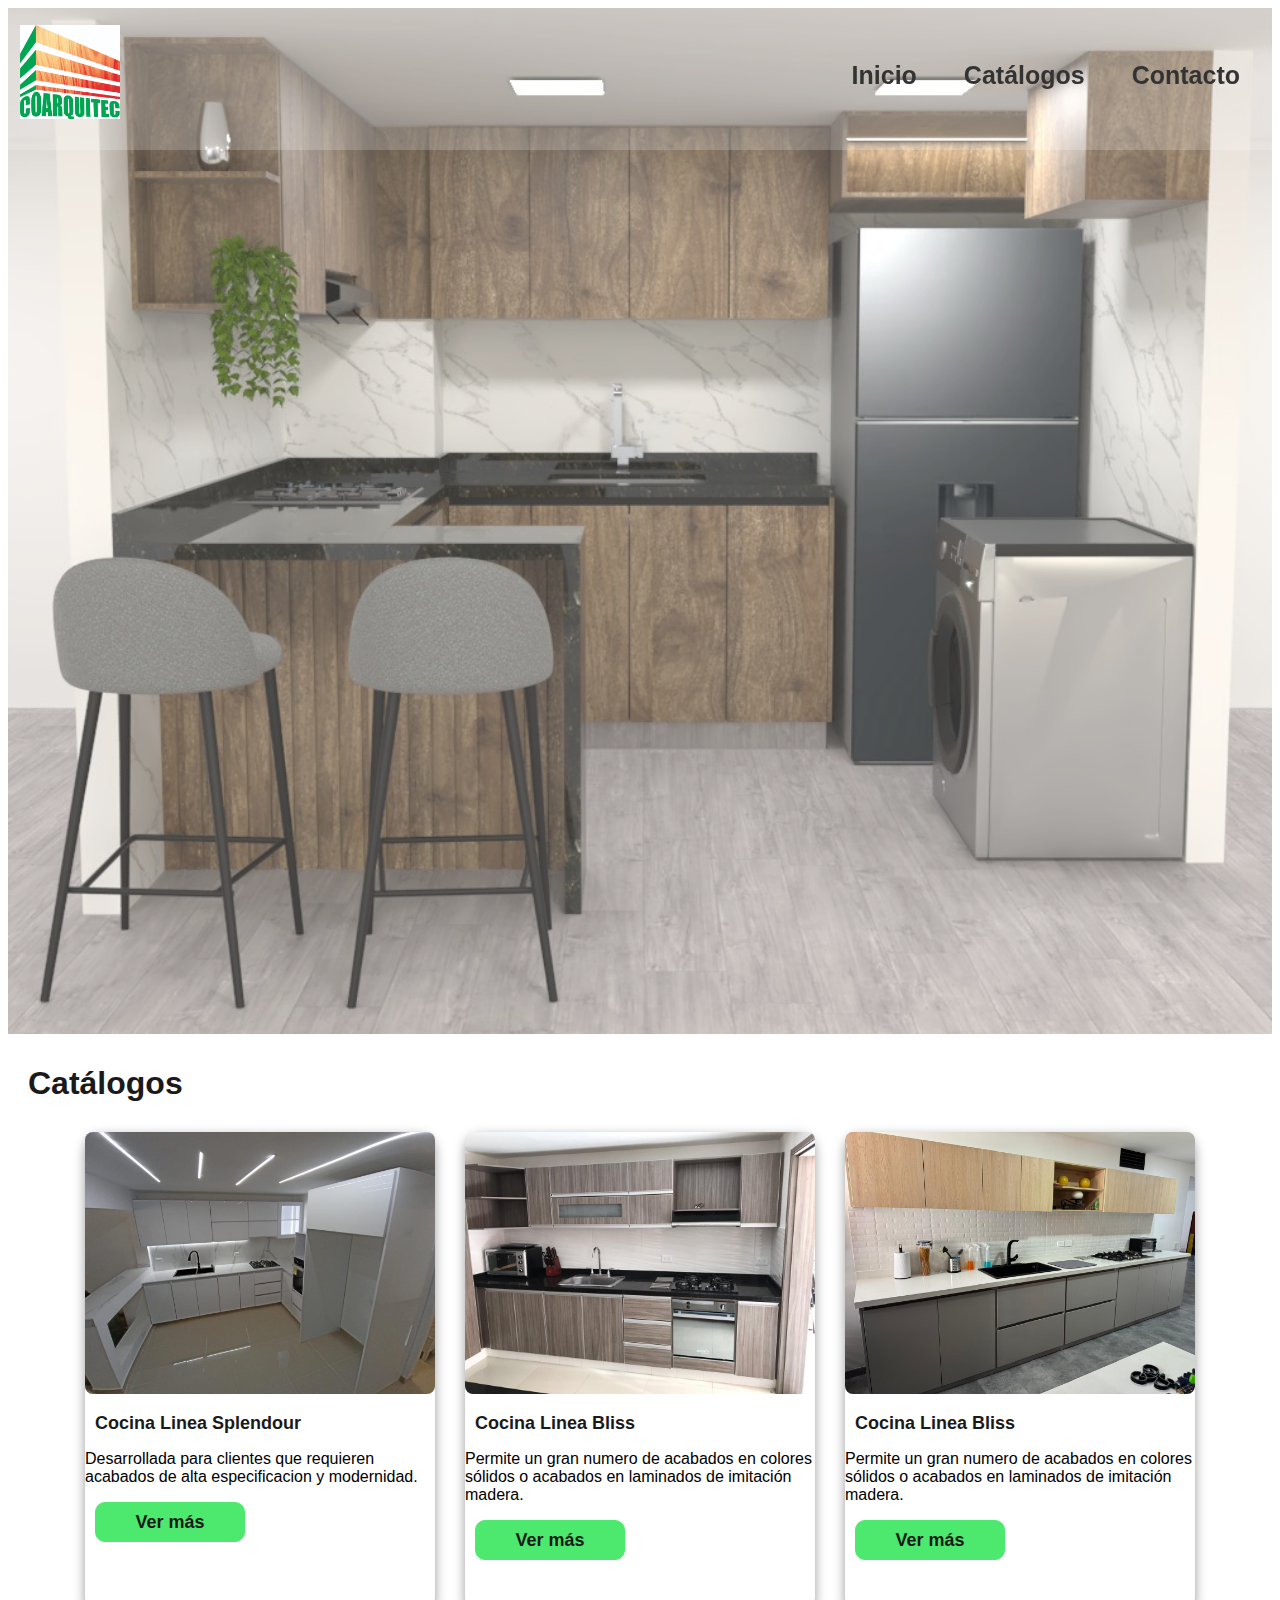
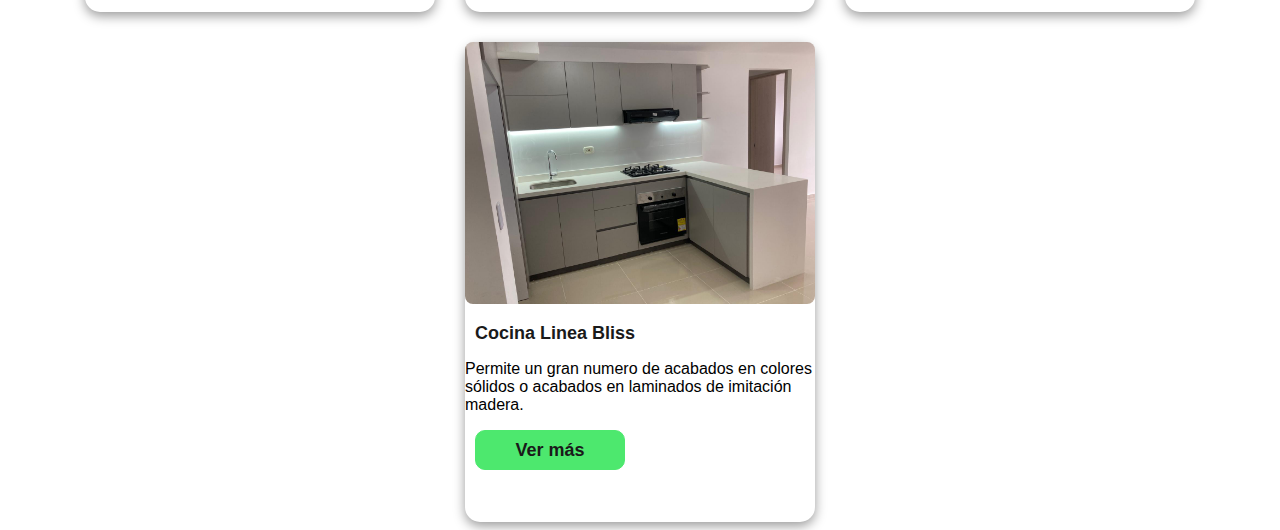
<file: Frontend/index.html>
<!DOCTYPE html>
<html lang="en">
  <head>
    <meta charset="UTF-8" />
    <meta name="viewport" content="width=device-width, initial-scale=1.0" />
    <title>COARQUITEC</title>
    <link rel="stylesheet" href="style.css" />
  </head>
  <body>
    <nav class="navegador">
      <div class="logo">
        <img src="./assets/Logo.jpeg" alt="Logo" class="logo_imag" />
      </div>
      <div class="enlaces">
        <a href="#inicio">Inicio</a>
        <a href="#catalogos">Catálogos</a>
        <a href="#contacto">Contacto</a>
      </div>
    </nav>

    <section id="inicio"></section>

    <header>
      <img
        src="./assets/Cocinas/Diseño cocina.jpeg"
        alt="Imagen cocina"
        class="cocina"
      />
    </header>

    <section id="catalogos">
      <div class="container">
        <h2>Catálogos</h2>
      </div>
      <div id="productos" class="grid"></div>
    </section>
   
    <div id="footer-container"></div>
    <link rel="stylesheet" href="https://cdnjs.cloudflare.com/ajax/libs/font-awesome/6.4.0/css/all.min.css">
  </body>
  <script type="module" src="main.js"></script>
</html>
</file>
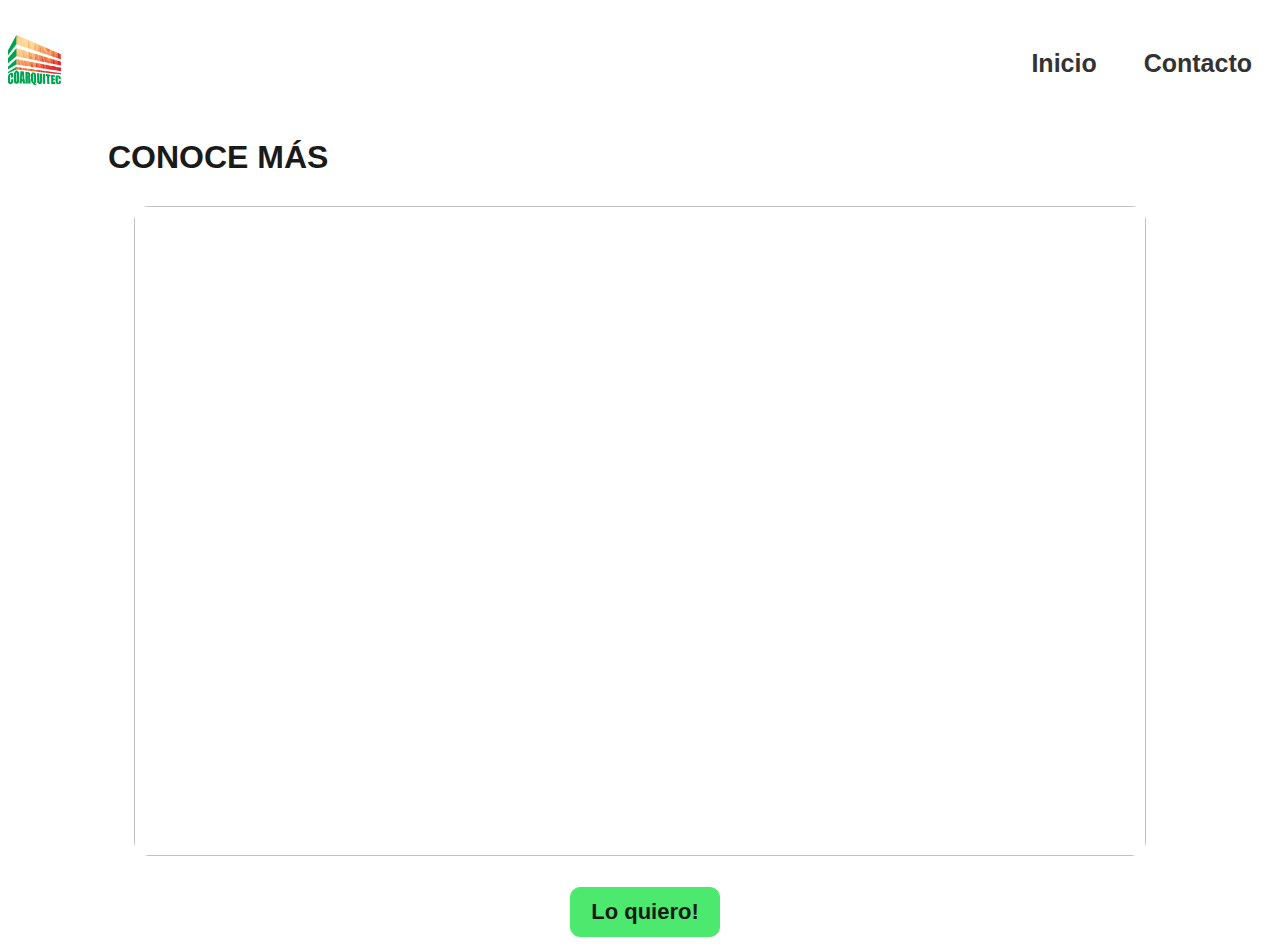
<file: Frontend/detail.html>
<!DOCTYPE html>
<html lang="en">
  <head>
    <meta charset="UTF-8" />
    <meta name="viewport" content="width=device-width, initial-scale=1.0" />
    <title>Detalles</title>
    <link rel="stylesheet" href="styles-detail.css" />
  </head>
  <body>
    <!-- <div id="nav-container"></div> -->

    <nav class="navegador">
      <div class="logo">
        <img src="./assets/Logo.jpeg" alt="Logo" class="logo_imag" />
      </div>
      <div class="enlaces">
        <a href="./index.html">Inicio</a>
        <a href="">Contacto</a>
      </div>
    </nav>

    <h1> CONOCE MÁS </h1>
    <div class="contenedor">
      
      <div class="contenedor-detail">
        <img id="detail-img" />
        <h2 id="detail-title"></h2>
        <p id="detail-desc"></p>
        <div class="div-boton">
          <button id="button">Lo quiero!</button>
        </div>
      </div>
    </div>

    <div id="footer-container"></div>
    <link rel="stylesheet" href="https://cdnjs.cloudflare.com/ajax/libs/font-awesome/6.4.0/css/all.min.css">
  </body>

  <script src="main-detail.js"></script>
</html>
</file>
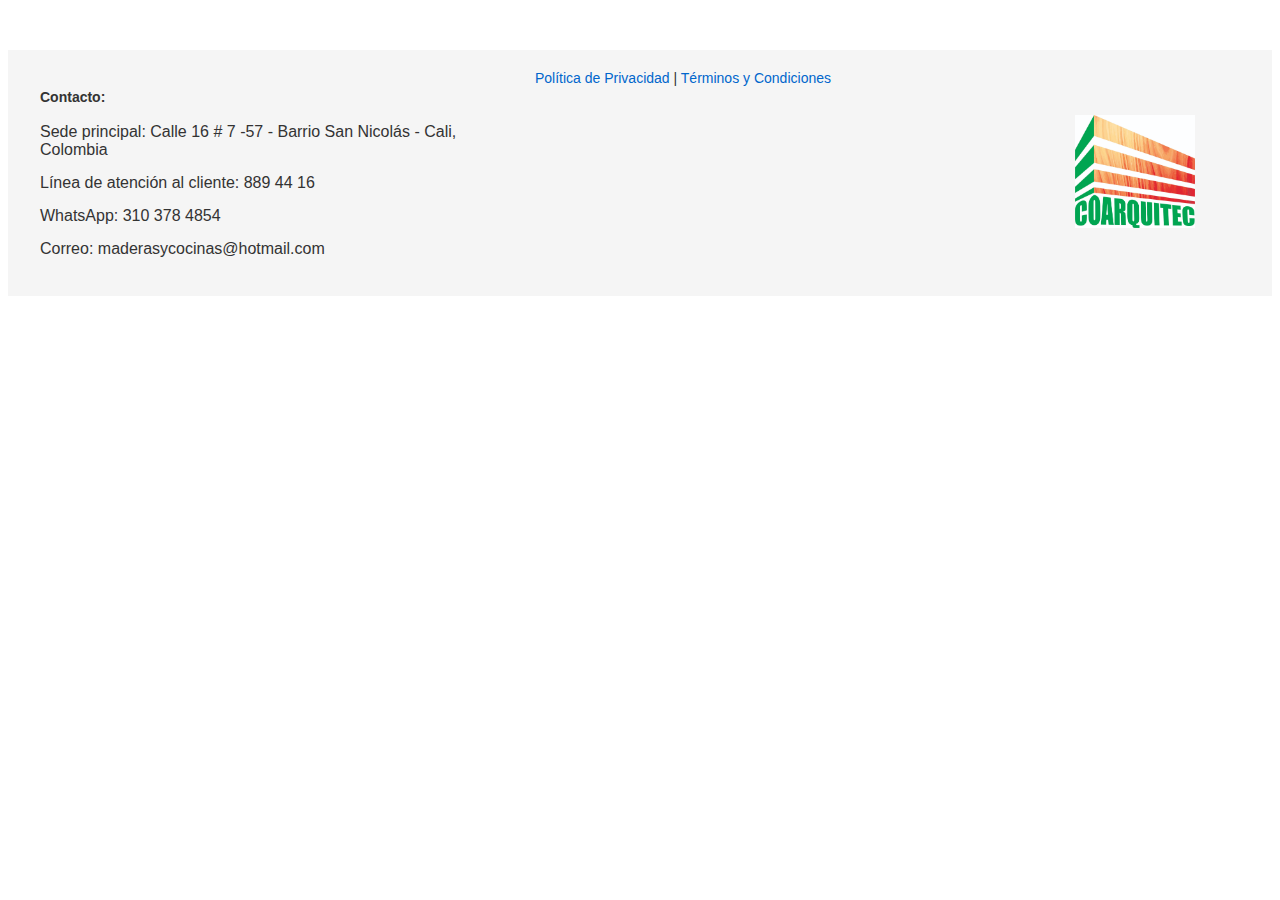
<file: Frontend/Footer.html>
<!DOCTYPE html>
<html lang="en">
<head>
    <meta charset="UTF-8">
    <meta name="viewport" content="width=device-width, initial-scale=1.0">
    <title>Footer</title>
    <link rel="stylesheet" href="StyleFooter.css">
</head>
<body>
    <footer class="footer">
        <div class="footer-container">
          <div class="contact-info">
            <h4>Contacto:</h4>
            <p>Sede principal: Calle 16 # 7 -57 - Barrio San Nicolás - Cali, Colombia</p>
            <p>Línea de atención al cliente: 889 44 16</p>
            <p>WhatsApp: 310 378 4854</p>
            <p>Correo: maderasycocinas@hotmail.com</p>
          </div>
      
          <div class="footer-links">
            <a href="#">Política de Privacidad</a> | 
            <a href="#">Términos y Condiciones</a>
          </div>
      
          <div class="logo">
            <img src="assets/Logo.jpeg" alt="Logo Coarquitec">
          </div>
        </div>
      </footer>
</body>
</html>
</file>
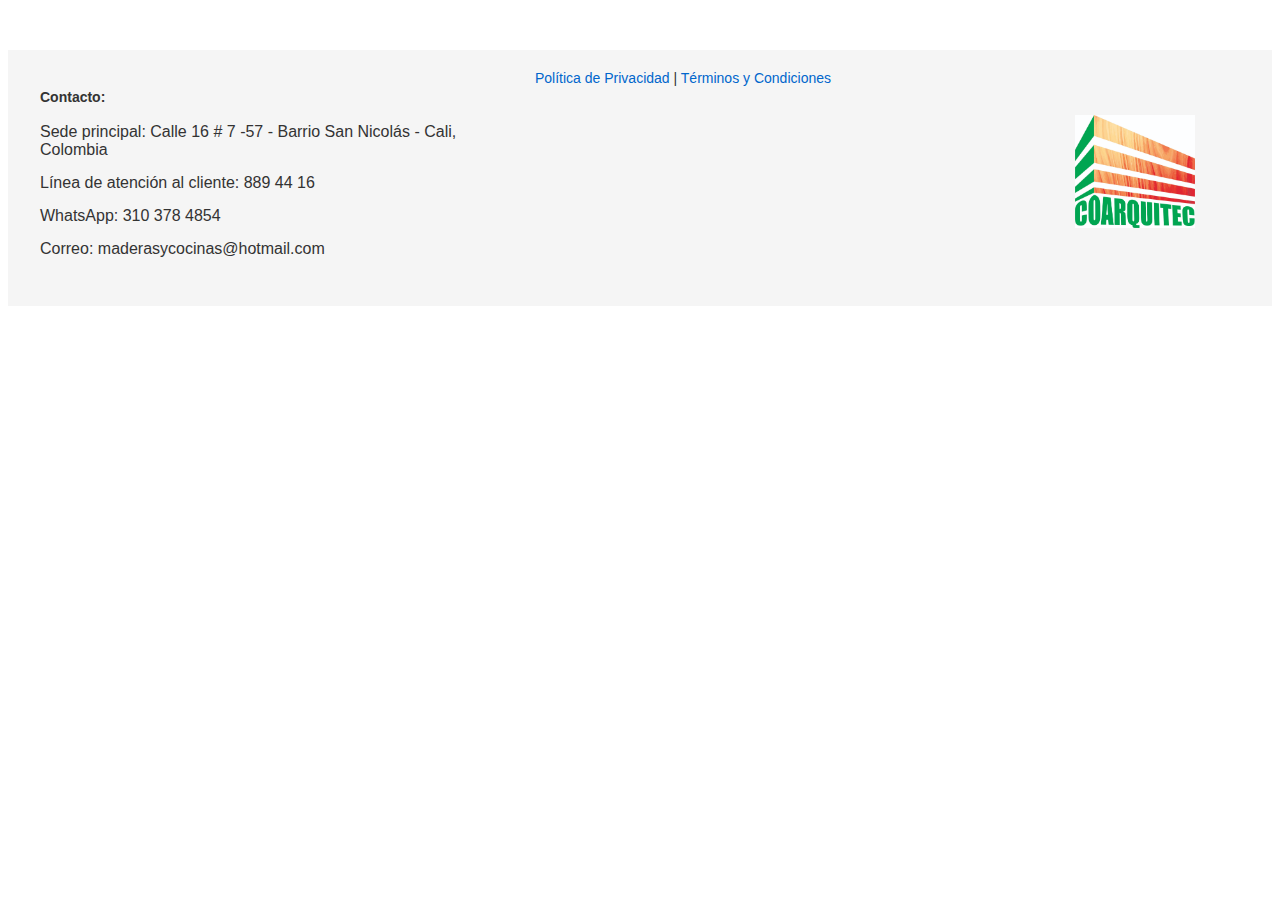
<file: Frontend/footer.html>
<!DOCTYPE html>
<html lang="en">
  <head>
    <meta charset="UTF-8" />
    <meta name="viewport" content="width=device-width, initial-scale=1.0" />
    <title>Footer</title>
    <link rel="stylesheet" href="StyleFooter.css" />
  </head>
  <body>
    <footer class="footer"  id="contacto">
      <div class="footer-container">
        <div class="contact-info">
          <h4>Contacto:</h4>
          <p>
            Sede principal: Calle 16 # 7 -57 - Barrio San Nicolás - Cali,
            Colombia
          </p>
          <p>Línea de atención al cliente: 889 44 16</p>
          <p>WhatsApp: 310 378 4854</p>
          <p>Correo: maderasycocinas@hotmail.com</p>
        </div>

        <div class="footer-links">
          <a href="#">Política de Privacidad</a> |
          <a href="#">Términos y Condiciones</a>
        </div>

        <div class="logo">
          <img src="assets/Logo.jpeg" alt="Logo Coarquitec" />
        </div>
      </div>

        <div class="redes-sociales">
          <a href="https://www.facebook.com/share/19hcPLP3v4/?mibextid=wwXIfr" target="_blank"><i class="fab fa-facebook-f"></i></a>
          <a href="https://www.instagram.com/coarquitec.sas?igsh=MWVobmkwNHd2aG01Ng==" target="_blank"><i class="fab fa-instagram"></i></a>
        </div>
  
    </footer>
  </body>
</html>
</file>
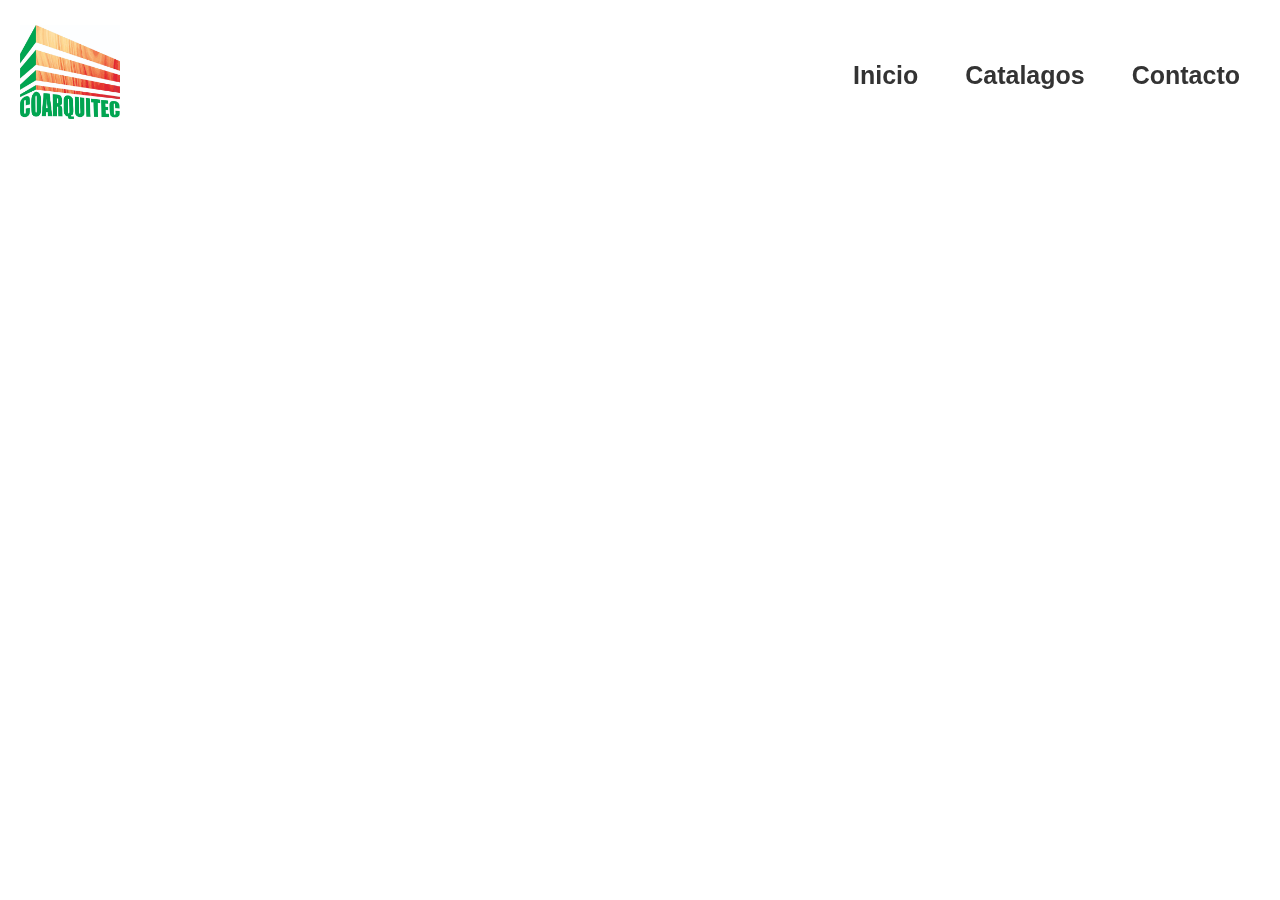
<file: Frontend/nav.html>
<!DOCTYPE html>
<html lang="en">
  <head>
    <meta charset="UTF-8" />
    <meta name="viewport" content="width=device-width, initial-scale=1.0" />
    <title>Document</title>
    <link rel="stylesheet" href="style.css" />
  </head>
  <body>
    <nav class="navegador">
      <div class="logo">
        <img src="./assets/Logo.jpeg" alt="Logo" class="logo_imag" />
      </div>
      <div class="enlaces">
        <a href="">Inicio</a>
        <a href="">Catalagos</a>
        <a href="">Contacto</a>
      </div>
    </nav>
  </body>
</html>
</file>
<file: Frontend/style.css>
* {
  font-family: Verdana, Geneva, Tahoma, sans-serif;
}

.contenedor-cards {
    /* border: 1px solid red; */
    display: flex;
    flex-wrap: wrap;
    justify-content: center;
    align-items: center;
    gap: 30px;
    margin-top: 30px;
  }
  
  .card {
    /* border: 1px solid green; */
    border-radius: 15px;
    width: 350px;
    height: 480px;
    box-shadow: 0 4px 12px rgba(0, 0, 0, 0.4);
  }
  
  .card:hover {
    transform: translateY(-4px);
  }
  
  .card img {
    max-width: 100%;
    border-radius: 8px;
  }
  
  .card div {
    /* border: 1px solid red; */
    display: flex;
    justify-content: center;
    margin-top: 20px;
}

.card section {
  /* border: 1px solid red; */
  padding: 5px;
}

.card h2 {
  color: #1a1a1a;
  font-size: 18px;
  margin-left: 10px;
}

.descripcion-limitada {
  /* border: 1px solid red; */
  font-size: 14px;
  text-align: justify;
  margin-left: 10px;
  margin-right: 10px;
}
  
  button {
    height: 40px;
    width: 150px;
    margin-left: 10px;
    border: 1px solid #4DE86E;
    border-radius: 10px;
    background-color: #4DE86E;
    color: #1a1a1a;
    font-weight: bold;
    font-size: 18px;
}

button:hover {
  color: #000000;
}
  
  .container h2 {
    margin-left: 20px;
    font-weight: bold;
    font-size: 32px;
    color: #1a1a1a;
  z-index: 10;
}
  
  /* Para el nav */
  
  .navegador {
    /* border: 1px solid black; */
    display: flex;
    flex-direction: row;
    justify-content: space-between;
    align-items: center;
    font-size: 25px;
    position: absolute;
    top: 0;
    right: 0;
    left: 0;
    padding: 20px;
    background-color: rgba(255, 255, 255, 0.2);
    position: fixed;
    z-index: 1000;
    height: 110px;
}
  
  .logo_imag {
    height: 80px;
    position: relative;
    z-index: 0;
    max-width: 100px;
    height: auto;
    background: transparent;
  }
  
  
  .enlaces a {
    text-decoration: none;
    color: #333 ;
    font-weight: bold;
    padding: 20px;
    transition: width 0.3s ease;
  }
  
.enlaces a:hover {
  color: #1a1a1a;
}

  .cocina {
    width: 100%;
    /* display: block; */
    position: relative;
    opacity: 0.8;
    transition: opacity 0.5s ease;
}

.cocina:hover {
  opacity: 1;
}
</file>
<file: Frontend/styles-detail.css>
* {
  font-family: Verdana, Geneva, Tahoma, sans-serif;
}

.contenedor {
  /* border: 1px solid black; */
  display: flex;
  justify-content: center;
  margin-top: 30px;
}

h1 {
  /* border: 1px solid red; */
  margin-left: 100px;
  color: #1a1a1a;
}

.contenedor-detail {
  /* border: 1px solid #000000; */
  border-radius: 15px;
  width: 80%;
  background-color: rgba(255, 255, 255, 0.9);
}
.contenedor-detail img {
  width: 100%;
  height: 650px;
  object-fit: cover; /* otras opciones: contain, fill, none, scale-down */
  border-radius: 15px;
}

.contenedor-detail h2 {
  color: #1a1a1a;
  font-size: 32px;
}

#detail-desc {
  /* border: 1px solid red; */
  font-size: 20px;
  text-align: justify;
}

.div-boton {
  /* border: 1px solid red; */
  display: flex;
  justify-content: center;
}

button {
  height: 50px;
  width: 150px;
  margin-left: 10px;
  /* border: 1px solid black; */
  border: 1px solid #4DE86E;
  border-radius: 10px;
  background-color: #4DE86E;
  color: #1a1a1a;
  font-weight: bold;
  font-size: 22px;
}

button:hover {
  color: #000000;
}

.navegador {
  /* border: 1px solid red; */
  display: flex;
  flex-direction: row;
  justify-content: space-between;
  align-items: center;
  font-size: 25px;
  height: 110px;
  background-color: rgba(255, 255, 255, 0.2);
 
}

.logo_imag {
  /* border: 1px solid red; */
  height: 50px;
}

.enlaces a {
  text-decoration: none;
  color: black;
  font-weight: bold;
  padding: 20px;
  color: #333 ;
}

.enlaces a:hover {
  color: #1a1a1a;
}

/* ESTILOS PARA LA ANIMACION  */
.sparkle {
  position: absolute;
  animation: sparkle-animation 1.5s ease-out forwards;
  font-size: 24px;
  pointer-events: none;
  z-index: 999;
}

@keyframes sparkle-animation {
  0% {
    opacity: 1;
    transform: translateY(0) scale(1);
  }
  100% {
    opacity: 0;
    transform: translateY(-80px) scale(0.5);
  }
}

#mensaje-exito {
  position: fixed;
  top: 50%;
  left: 50%;
  transform: translate(-50%, -50%);
  background: #fff;
  color: #4caf50;
  padding: 20px 40px;
  font-size: 30px;
  border-radius: 10px;
  box-shadow: 0 0 15px rgba(0, 0, 0, 0.2);
  opacity: 0;
  z-index: 1000;
  animation: mensajeFade 2s ease-out forwards;
}

@keyframes mensajeFade {
  0% {
    transform: translate(-50%, -50%) scale(0.8);
    opacity: 0;
  }
  20% {
    opacity: 1;
  }
  80% {
    opacity: 1;
  }
  100% {
    transform: translate(-50%, -50%) scale(1.1);
    opacity: 0;
  }
}
</file>
<file: Frontend/StyleFooter.css>
.footer {
    background-color: #f5f5f5;
    padding: 20px;
    font-family: Arial, sans-serif;
    font-size: 14px;
    color: #333;
    margin-top: 50px ;
}
  
.footer-container {
    max-width: 1200px;
    margin: auto;
    display: flex;
    flex-wrap: wrap;
    justify-content: space-between;
    gap: 20px;
}
  
.contact-info,
.footer-links{
    flex: 1 1 200px;
}
  
.footer-links a {
    text-decoration: none;
    color: #0066cc;
}
  
.logo img {
    width: 120px;
    height: auto;
    padding: 45px;
}

  
  .footer p {
    margin: 0 0 15px 0;
    font-size: 16px;
  }
  
  .redes-sociales {
    display: flex;
    justify-content: center;
    gap: 30px; /* espacio entre íconos */
    margin-top: 10px;
  }
  
  .redes-sociales a {
    color: #000000;
    font-size: 32px; /* ¡más grandes! */
    text-decoration: none;
    transition: color 0.3s ease;
  }
  
  .redes-sociales a:hover {
    color: #1db954; /* color al pasar el mouse */
  }
</file>
